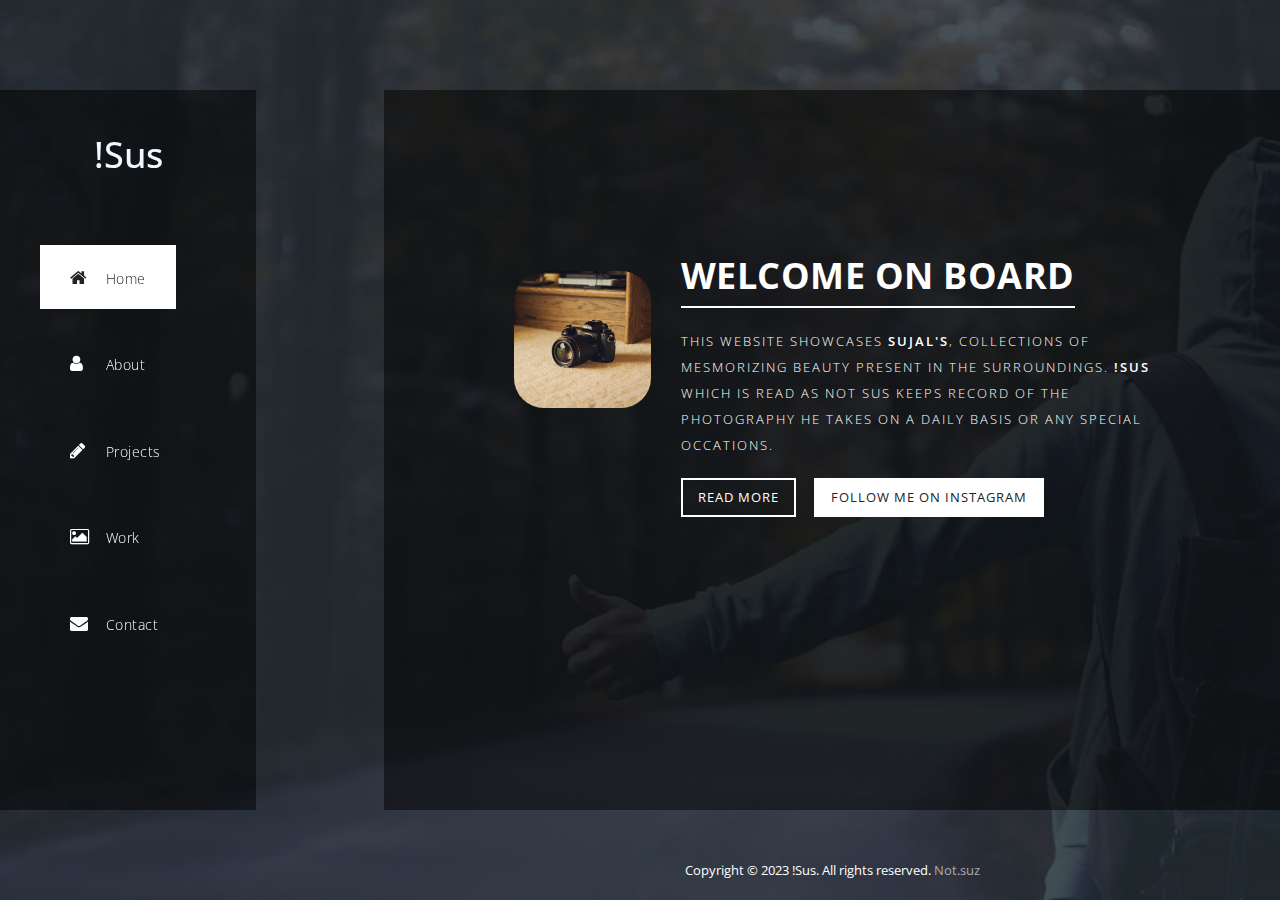
<file: index.html>
<!DOCTYPE html>
<html>
    <head>
        <meta charset="utf-8">
        <meta http-equiv="X-UA-Compatible" content="IE=edge,chrome=1">
        <title>!Sus</title>

        <meta name="description" content="">
        <meta name="viewport" content="width=device-width, initial-scale=1">
        <link rel="apple-touch-icon" href="apple-touch-icon.png">

        <link rel="stylesheet" href="css/bootstrap.min.css">
        <link rel="stylesheet" href="css/bootstrap-theme.min.css">
        <link rel="stylesheet" href="css/fontAwesome.css">
        <link rel="stylesheet" href="css/light-box.css">
        <link rel="stylesheet" href="css/templatemo-main.css">

        <link href="https://fonts.googleapis.com/css?family=Open+Sans:300,400,600,700,800" rel="stylesheet">

        <script src="js/vendor/modernizr-2.8.3-respond-1.4.2.min.js"></script>
        <style>
            .logo h1{
                color: aliceblue;
            }

        </style>
    </head>

<body>
    
    <div class="sequence">
  
      <div class="seq-preloader">
        <svg width="39" height="16" viewBox="0 0 39 16" xmlns="http://www.w3.org/2000/svg" class="seq-preload-indicator"><g fill="#F96D38"><path class="seq-preload-circle seq-preload-circle-1" d="M3.999 12.012c2.209 0 3.999-1.791 3.999-3.999s-1.79-3.999-3.999-3.999-3.999 1.791-3.999 3.999 1.79 3.999 3.999 3.999z"/><path class="seq-preload-circle seq-preload-circle-2" d="M15.996 13.468c3.018 0 5.465-2.447 5.465-5.466 0-3.018-2.447-5.465-5.465-5.465-3.019 0-5.466 2.447-5.466 5.465 0 3.019 2.447 5.466 5.466 5.466z"/><path class="seq-preload-circle seq-preload-circle-3" d="M31.322 15.334c4.049 0 7.332-3.282 7.332-7.332 0-4.049-3.282-7.332-7.332-7.332s-7.332 3.283-7.332 7.332c0 4.05 3.283 7.332 7.332 7.332z"/></g></svg>
      </div>
      
    </div>
    
  
        <nav>
          <div class="logo">
              <!-- <img src="img/logo.png" alt=""> -->
              <h1>!Sus</h1>
          </div>
          <div class="mini-logo">
              <img src="img/mini_logo.png" alt="">
          </div>
          <ul>
            <li><a href="#1"><i class="fa fa-home"></i> <em>Home</em></a></li>
            <li><a href="#2"><i class="fa fa-user"></i> <em>About</em></a></li>
            <li><a href="#3"><i class="fa fa-pencil"></i> <em>Projects</em></a></li>
            <li><a href="#4"><i class="fa fa-image"></i> <em>Work</em></a></li>
            <li><a href="#5"><i class="fa fa-envelope"></i> <em>Contact</em></a></li>
          </ul>
        </nav>
        
        <div class="slides">
          <div class="slide" id="1">
            <div class="content first-content">
              <div class="container-fluid">
                  <div class="col-md-3">
                      <div class="author-image">
                        <img src="img/cameraFront.png" alt=""></div>
                  </div>
                  <div class="col-md-9">
                      <h2>Welcome on Board</h2>
                      <p>This website showcases <em>Sujal's</em>, collections of mesmorizing beauty present in the surroundings. <em>!Sus</em> which is read as not sus keeps record of the photography he takes on a daily basis or any special occations.</p>
                      <div class="main-btn"><a href="#2">Read More</a></div>
                      <div class="fb-btn"><a href="https://www.instagram.com/sus.shade_/" target="_blank">Follow me on Instagram</a></div>
                  </div>
              </div>
            </div>
          </div>
          <div class="slide" id="2">
            <div class="content second-content">
                <div class="container-fluid">
                    <div class="col-md-6">
                        <div class="left-content">
                            <h2>Sujal Maharjan</h2>
                            <p>I am a student learning and exploring new ideas of capturing the beautiful figures around the places i visit.</p> 
                            <p> My journey into photography is fueled by a desire to explore, capture moments, and tell stories through the lens. Each click is a new adventure, revealing the beauty in everyday life and the intricate details often overlooked. I’m excited to share my discoveries and connect with others who appreciate the art of seeing the world in new ways.
                            <p>Join me as I continue to learn and grow in this creative pursuit!</p>
                          <div class="main-btn"><a href="#3">Read More</a></div>
                      </div>
                    </div>
                    <div class="col-md-6">
                        <div class="right-image">
                          <img src="img/doggy2.png" alt="">
                      </div>
                    </div>
                </div>
            </div>
          </div>
          <div class="slide" id="3">
            <div class="content third-content">
                <div class="container-fluid">
                    <div class="col-md-12">
                        <div class="row">
                            <div class="first-section">
                                <div class="container-fluid">
                                    <div class="row">
                                        <div class="col-md-6">
                                            <!-- <div class="left-content">
                                                <h2>Quisque commodo quam</h2>
                                                <p>Vestibulum augue ex, finibus sit amet nisi id, maximus ultrices ipsum. Maecenas rhoncus nibh in mauris lobortis, a maximus diam faucibus. In et eros urna. Suspendisse potenti. Pellentesque commodo, neque nec molestie tempus, purus ante feugiat augue.</p>
                                                <div class="main-btn"><a href="#4">Continue Reading</a></div>
                                            </div> -->
                                            <h1 style="color: aliceblue;">Projects:</h1>
                                            <p style="font-size: 6rem;"><strong>0</strong></p>
                                        </div>
                                        <div class="col-md-6">
                                            <div class="right-image">
                                                <!-- <img src="img/first_service.jpg" alt="first service"> -->
                                            </div>
                                        </div>
                                    </div>
                                </div>
                            </div>
                            <div class="second-section">
                                <div class="container-fluid">
                                    <div class="row">
                                        <div class="col-md-6">
                                            <div class="left-image">
                                                <!-- <img src="img/second_service.jpg" alt="second service"> -->
                                            </div>
                                        </div>
                                        <div class="col-md-6">
                                            <!-- <div class="right-content">
                                                <h2>Maecenas eu purus eu sapien</h2>
                                                <p>Sed vitae felis in lorem mollis mollis eget in leo. Donec commodo, ex nec rutrum venenatis, nisi nisl malesuada magna, sed semper ipsum enim a ipsum. Aenean in ante vel mi molestie bibendum. Quisque sit amet lacus in diam pretium faucibus. Cras vel justo lorem.</p>
                                                <div class="main-btn"><a href="#4">Continue Reading</a></div>
                                            </div> -->
                                        </div>
                                    </div>
                                </div>
                            </div>
                        </div>
                    </div>
                </div>
            </div>
          </div>
          <div class="slide" id="4">
            <div class="content fourth-content">
                <div class="container-fluid">
                    <div class="row">
                        <div class="col-md-4 col-sm-6">
                            <div class="item">
                                <div class="thumb">
                                    <a href="img/first_big_item.jpg" data-lightbox="image-1"><div class="hover-effect">
                                        <div class="hover-content">
                                            <h2>Number One</h2>
                                            <p>Quisque sit amet lacus in diam pretium faucibus. Cras vel justo lorem.</p>
                                        </div>
                                    </div></a>
                                    <div class="image">
                                        <img src="img/first_item.jpg">
                                    </div>
                                </div>
                            </div>
                        </div>
                        <div class="col-md-4 col-sm-6">
                            <div class="item">
                                <div class="thumb">
                                    <a href="img/second_big_item.jpg" data-lightbox="image-1"><div class="hover-effect">
                                        <div class="hover-content">
                                            <h2>Number Two</h2>
                                            <p>Donec eget dictum tellus. Curabitur a interdum diam. Nulla vestibulum porttitor porta.</p>
                                        </div>
                                    </div></a>
                                    <div class="image">
                                        <img src="img/second_item.jpg">
                                    </div>
                                </div>
                            </div>
                        </div>
                        <div class="col-md-4 col-sm-6">
                            <div class="item">
                                <div class="thumb">
                                    <a href="img/third_big_item.jpg" data-lightbox="image-1"><div class="hover-effect">
                                        <div class="hover-content">
                                            <h2>Number Three</h2>
                                            <p>Cras varius dolor et augue fringilla, eu commodo sapien iaculis.</p>
                                        </div>
                                    </div></a>
                                    <div class="image">
                                        <img src="img/third_item.jpg">
                                    </div>
                                </div>
                            </div>
                        </div>
                        <div class="col-md-4 col-sm-6">
                            <div class="item">
                                <div class="thumb">
                                    <a href="img/fourth_big_item.jpg" data-lightbox="image-1"><div class="hover-effect">
                                        <div class="hover-content">
                                            <h2>Number Four</h2>
                                            <p>Vestibulum augue ex, finibus sit amet nisi id, maximus ultrices ipsum.</p>
                                        </div>
                                    </div></a>
                                    <div class="image">
                                        <img src="img/fourth_item.jpg">
                                    </div>
                                </div>
                            </div>
                        </div>
                        <div class="col-md-4 col-sm-6">
                            <div class="item">
                                <div class="thumb">
                                    <a href="img/fifth_big_item.jpg" data-lightbox="image-1"><div class="hover-effect">
                                        <div class="hover-content">
                                            <h2>Fifth Item</h2>
                                            <p>Donec commodo, ex nec rutrum venenatis, nisi nisl malesuada magna.</p>
                                        </div>
                                    </div></a>
                                    <div class="image">
                                        <img src="img/fifth_item.jpg">
                                    </div>
                                </div>
                            </div>
                        </div>
                        <div class="col-md-4 col-sm-6">
                            <div class="item">
                                <div class="thumb">
                                    <a href="img/sixth_big_item.jpg" data-lightbox="image-1"><div class="hover-effect">
                                        <div class="hover-content">
                                            <h2>Sixth Item</h2>
                                            <p>Maecenas dapibus neque sed nisl consectetur, id semper nisi egestas.</p>
                                        </div>
                                    </div></a>
                                    <div class="image">
                                        <img src="img/sixth_item.jpg">
                                    </div>
                                </div>
                            </div>
                        </div>
                        <div class="col-md-4 col-sm-6">
                            <div class="item">
                                <div class="thumb">
                                    <a href="img/seventh_big_item.jpg" data-lightbox="image-1"><div class="hover-effect">
                                        <div class="hover-content">
                                            <h2>Number Seven</h2>
                                            <p>Etiam aliquet, est id varius fringilla, eros libero pellentesque lectus.</p>
                                        </div>
                                    </div></a>
                                    <div class="image">
                                        <img src="img/seventh_item.jpg">
                                    </div>
                                </div>
                            </div>
                        </div>
                        <div class="col-md-4 col-sm-6">
                            <div class="item">
                                <div class="thumb">
                                    <a href="img/eight_big_item.jpg" data-lightbox="image-1"><div class="hover-effect">
                                        <div class="hover-content">
                                            <h2>Number Eight</h2>
                                            <p>Vestibulum augue ex, finibus sit amet nisi id, maximus ultrices ipsum.</p>
                                        </div>
                                    </div></a>
                                    <div class="image">
                                        <img src="img/eight_item.jpg">
                                    </div>
                                </div>
                            </div>
                        </div>
                        <div class="col-md-4 col-sm-6">
                            <div class="item">
                                <div class="thumb">
                                    <a href="img/ninth_big_item.jpg" data-lightbox="image-1"><div class="hover-effect">
                                        <div class="hover-content">
                                            <h2>Number Nine</h2>
                                            <p>Orci varius natoque penatibus et magnis dis parturient montes.</p>
                                        </div>
                                    </div></a>
                                    <div class="image">
                                        <img src="img/ninth_item.jpg">
                                    </div>
                                </div>
                            </div>
                        </div>
                        <div class="col-md-4 col-sm-6">
                            <div class="item">
                                <div class="thumb">
                                    <a href="img/fifth_big_item.jpg" data-lightbox="image-1"><div class="hover-effect">
                                        <div class="hover-content">
                                            <h2>Number Ten</h2>
                                            <p>Vestibulum augue ex, finibus sit amet nisi id, maximus ultrices ipsum.</p>
                                        </div>
                                    </div></a>
                                    <div class="image">
                                        <img src="img/fifth_item.jpg">
                                    </div>
                                </div>
                            </div>
                        </div>
                        <div class="col-md-4 col-sm-6">
                            <div class="item">
                                <div class="thumb">
                                    <a href="img/first_big_item.jpg" data-lightbox="image-1"><div class="hover-effect">
                                        <div class="hover-content">
                                            <h2>Eleventh Item</h2>
                                            <p>Cras varius dolor et augue fringilla, eu commodo sapien iaculis.</p>
                                        </div>
                                    </div></a>
                                    <div class="image">
                                        <img src="img/first_item.jpg">
                                    </div>
                                </div>
                            </div>
                        </div>
                        <div class="col-md-4 col-sm-6">
                            <div class="item">
                                <div class="thumb">
                                    <a href="img/second_big_item.jpg" data-lightbox="image-1"><div class="hover-effect">
                                        <div class="hover-content">
                                            <h2>Twelvth Item</h2>
                                            <p>Etiam tincidunt magna ex, sit amet lobortis felis bibendum id.</p>
                                        </div>
                                    </div></a>
                                    <div class="image">
                                        <img src="img/second_item.jpg">
                                    </div>
                                </div>
                            </div>
                        </div>
                    </div>
                </div>
            </div>
          </div>
          <div class="slide" id="5">
            <div class="content fifth-content">
                <div class="container-fluid">
                    <div class="col-md-6">
                        <div id="map">
    <!-- How to change your own map point
            1. Go to Google Maps
            2. Click on your location point
            3. Click "Share" and choose "Embed map" tab
            4. Copy only URL and paste it within the src="" field below
	-->
                            <iframe src="https://www.google.com/maps/embed?pb=!1m18!1m12!1m3!1d3647.3030413476204!2d100.5641230193719!3d13.757206847615207!2m3!1f0!2f0!3f0!3m2!1i1024!2i768!4f13.1!3m3!1m2!1s0x0%3A0xf51ce6427b7918fc!2sG+Tower!5e0!3m2!1sen!2sth!4v1510722015945" width="100%" height="500px" frameborder="0" style="border:0" allowfullscreen></iframe>
                        </div>
                    </div>
                    <div class="col-md-6">
                        <form id="contact" action="" method="post">
                            <div class="row">
                                <div class="col-md-12">
                                  <fieldset>
                                    <input name="name" type="text" class="form-control" id="name" placeholder="Your name..." required="">
                                  </fieldset>
                                </div>
                                <div class="col-md-12">
                                  <fieldset>
                                    <input name="email" type="email" class="form-control" id="email" placeholder="Your email..." required="">
                                  </fieldset>
                                </div>
                                 <div class="col-md-12">
                                  <fieldset>
                                    <input name="subject" type="text" class="form-control" id="subject" placeholder="Subject..." required="">
                                  </fieldset>
                                </div>
                                <div class="col-md-12">
                                  <fieldset>
                                    <textarea name="message" rows="6" class="form-control" id="message" placeholder="Your message..." required=""></textarea>
                                  </fieldset>
                                </div>
                                <div class="col-md-12">
                                  <fieldset>
                                    <button type="submit" id="form-submit" class="btn">Send Now</button>
                                  </fieldset>
                                </div>
                            </div>
                        </form>
                    </div>
                </div>
            </div>
          </div>
        </div>

        <div class="footer">
          <div class="content">
              <p>Copyright &copy; 2023 !Sus. All rights reserved. <a href="http://www.instagram.com/sus.shade_/">Not.suz</a></p>
          </div>
        </div>

    
    <script src="//ajax.googleapis.com/ajax/libs/jquery/1.11.2/jquery.min.js"></script>
    <script>window.jQuery || document.write('<script src="js/vendor/jquery-1.11.2.min.js"><\/script>')</script>

    <script src="js/vendor/bootstrap.min.js"></script>
    
    <script src="js/datepicker.js"></script>
    <script src="js/plugins.js"></script>
    <script src="js/main.js"></script>

    <script src="http://ajax.googleapis.com/ajax/libs/jquery/1.10.2/jquery.min.js" type="text/javascript"></script>
    <script type="text/javascript">
    $(document).ready(function() {

        

        // navigation click actions 
        $('.scroll-link').on('click', function(event){
            event.preventDefault();
            var sectionID = $(this).attr("data-id");
            scrollToID('#' + sectionID, 750);
        });
        // scroll to top action
        $('.scroll-top').on('click', function(event) {
            event.preventDefault();
            $('html, body').animate({scrollTop:0}, 'slow');         
        });
        // mobile nav toggle
        $('#nav-toggle').on('click', function (event) {
            event.preventDefault();
            $('#main-nav').toggleClass("open");
        });
    });
    // scroll function
    function scrollToID(id, speed){
        var offSet = 0;
        var targetOffset = $(id).offset().top - offSet;
        var mainNav = $('#main-nav');
        $('html,body').animate({scrollTop:targetOffset}, speed);
        if (mainNav.hasClass("open")) {
            mainNav.css("height", "1px").removeClass("in").addClass("collapse");
            mainNav.removeClass("open");
        }
    }
    if (typeof console === "undefined") {
        console = {
            log: function() { }
        };
    }
    </script>
</body>
</html>
</file>
<file: css/light-box.css>
/* LIGHT BOX */

body:after {
  content: url(../img/close.png) url(../img/loading.gif) url(../img/prev.png) url(../img/next.png);
  display: none;
}

body.lb-disable-scrolling {
  overflow: hidden;
}

.lightboxOverlay {
  position: absolute;
  top: 0;
  left: 0;
  z-index: 99999;
  background-color: black;
  filter: progid:DXImageTransform.Microsoft.Alpha(Opacity=80);
  opacity: 0.8;
  display: none;
}

.lightbox {
  position: absolute;
  margin-top: 0%;
  left: 0;
  width: 100%;
  z-index: 100000;
  text-align: center;
  line-height: 0;
  font-weight: normal;
}

.lightbox .lb-image {
  display: block;
  height: auto;
  max-width: inherit;
  max-height: none;
  border-radius: 5px;

  /* Image border */
  border: 10px solid white;
}

.lightbox a img {
  border: none;
}

.lb-outerContainer {
  position: relative;
  *zoom: 1;
  width: 250px;
  height: 250px;
  margin: 0 auto;
  border-radius: 4px;

  /* Background color behind image.
     This is visible during transitions. */
  background-color: white;
}

.lb-outerContainer:after {
  content: "";
  display: table;
  clear: both;
}

.lb-loader {
  position: absolute;
  top: 43%;
  left: 0;
  height: 25%;
  width: 100%;
  text-align: center;
  line-height: 0;
}

.lb-cancel {
  display: block;
  width: 32px;
  height: 32px;
  margin: 0 auto;
  background: url(../img/loading.gif) no-repeat;
}

.lb-nav {
  position: absolute;
  top: 0;
  left: 0;
  height: 100%;
  width: 100%;
  z-index: 10;
}

.lb-container > .nav {
  left: 0;
}

.lb-nav a {
  outline: none;
  background-image: url('[data-uri]');
}

.lb-prev, .lb-next {
  height: 100%;
  cursor: pointer;
  display: block;
}

.lb-nav a.lb-prev {
  width: 34%;
  left: 0;
  float: left;
  background: url(../img/prev.png) left 48% no-repeat;
  filter: progid:DXImageTransform.Microsoft.Alpha(Opacity=0);
  opacity: 0;
  -webkit-transition: opacity 0.6s;
  -moz-transition: opacity 0.6s;
  -o-transition: opacity 0.6s;
  transition: opacity 0.6s;
}

.lb-nav a.lb-prev:hover {
  filter: progid:DXImageTransform.Microsoft.Alpha(Opacity=100);
  opacity: 1;
}

.lb-nav a.lb-next {
  width: 64%;
  right: 0;
  float: right;
  background: url(../img/next.png) right 48% no-repeat;
  filter: progid:DXImageTransform.Microsoft.Alpha(Opacity=0);
  opacity: 0;
  -webkit-transition: opacity 0.6s;
  -moz-transition: opacity 0.6s;
  -o-transition: opacity 0.6s;
  transition: opacity 0.6s;
}

.lb-nav a.lb-next:hover {
  filter: progid:DXImageTransform.Microsoft.Alpha(Opacity=100);
  opacity: 1;
}

.lb-dataContainer {
  margin: 0 auto;
  padding-top: 5px;
  *zoom: 1;
  width: 100%;
  -moz-border-radius-bottomleft: 4px;
  -webkit-border-bottom-left-radius: 4px;
  border-bottom-left-radius: 4px;
  -moz-border-radius-bottomright: 4px;
  -webkit-border-bottom-right-radius: 4px;
  border-bottom-right-radius: 4px;
}

.lb-dataContainer:after {
  content: "";
  display: table;
  clear: both;
}

.lb-data {
  padding: 0 4px;
  color: #ccc;
}

.lb-data .lb-details {
  width: 85%;
  float: left;
  text-align: left;
  line-height: 1.1em;
}

.lb-data .lb-caption {
  font-size: 13px;
  font-weight: bold;
  line-height: 1em;
}

.lb-data .lb-caption a {
  color: #4ae;
}

.lb-data .lb-number {
  margin-top: 15px;
  display: block;
  clear: left;
  padding-bottom: 1em;
  font-size: 13px;
  color: #999999;
}

.lb-data .lb-close {
  display: block;
  float: right;
  width: 30px;
  height: 30px;
  background: url(../img/close.png) top right no-repeat;
  text-align: right;
  outline: none;
  filter: progid:DXImageTransform.Microsoft.Alpha(Opacity=70);
  opacity: 0.7;
  -webkit-transition: opacity 0.2s;
  -moz-transition: opacity 0.2s;
  -o-transition: opacity 0.2s;
  transition: opacity 0.2s;
}

.lb-data .lb-close:hover {
  cursor: pointer;
  filter: progid:DXImageTransform.Microsoft.Alpha(Opacity=100);
  opacity: 1;
}
</file>
<file: css/templatemo-main.css>
/* 

Moonlight Template 

http://www.templatemo.com/tm-512-moonlight

*/

@keyframes seq-preloader {
  50% {
    opacity: 1;
  }
  
  100% {
    opacity: 0;
  }
}

.seq-preloader {
  background: white;
  visibility: visible;
  opacity: 1;
  position: absolute;
  z-index: 9999;
  height: 100%;
  width: 100%;
  top: 0;
  left: 0;
  right: 0;
  bottom: 0;
}

.seq-preloader.seq-preloaded {
  opacity: 0;
  visibility: hidden;
  transition: visibility 0s .5s, opacity .5s;
}

.seq-preload-indicator {
  overflow: visible;
  position: relative;
  top: 50%;
  left: 50%;
  transform: translate(-50%, -50%);
}

.seq-preload-circle {
  display: inline-block;
  height: 12px;
  width: 12px;
  fill: #7a7a7a;
  opacity: 0;
  animation: seq-preloader 1.25s infinite;
}

.seq-preload-circle-2 {
  animation-delay: .15s;
}

.seq-preload-circle-3 {
  animation-delay: .3s;
}

.seq-preload-indicator-fallback {
  width: 42px;
  overflow: visible;
}

.seq-preload-indicator-fallback .seq-preload-circle {
  width: 8px;
  height:8px;
  background-color: #f4f4f4;
  border-radius: 100%;
  opacity: 1;
  display: inline-block;
  vertical-align: middle;
}

.seq-preload-indicator-fallback .seq-preload-circle-2 {
  margin-left: 3px;
  margin-right: 3px;
  width: 12px;
  height: 12px;
}

.seq-preload-indicator-fallback .seq-preload-circle-3 {
  width: 16px;
  height: 16px;
}


/* MAIN CSS */

@-webkit-keyframes fill {
  0% {
    width: 0%;
    height: 1px;
  }
  50% {
    width: 100%;
    height: 1px;
  }
  100% {
    width: 100%;
    height: 100%;
    background: #fff;
  }
}
@keyframes fill {
  0% {
    width: 0%;
    height: 1px;
  }
  50% {
    width: 100%;
    height: 1px;
  }
  100% {
    width: 100%;
    height: 100%;
    background: #fff;
  }
}
@-webkit-keyframes fillColour {
  0% {
    color: #fff;
  }
  50% {
    color: #fff;
  }
  100% {
    color: #333;
  }
}
@keyframes fillColour {
  0% {
    color: #fff;
  }
  50% {
    color: #fff;
  }
  100% {
    color: #333;
  }
}
* {
  margin: 0;
  padding: 0;
  -webkit-box-sizing: border-box;
  box-sizing: border-box;
  font-family: "Open Sans", sans-serif;
}

html {
	overflow: hidden;
}

body {
  overflow: hidden;
  font-size: 100%;
}

nav {
	top: 10vh;
	bottom: 10vh;
  	text-align: center;
  	background: rgba(0, 0, 0, 0.5);
  	position: fixed;
  	z-index: 100;
  	height: 80vh;
  	left: 0;
  	width: 20%;
  	font-weight: 300;
  	font-size: 1rem;
}

nav em {
	font-style: normal;
	margin-left: 5px;
	font-size: 14px;
}

nav ul li i {
	width: 25px;
}

nav ul li a {
	font-size: 18px;
}

nav .mini-logo {
	display: none;
}

nav .logo {
	margin-top: 45px;
	padding: 0px 20px;
}

nav .logo img {
	max-width: 100%;
	overflow-y: hidden;
}

nav ul {
	margin-top: 60px;
  	text-align: left;
  	margin-left: 40px;
  	list-style-type: none;
  	height: 48vh;
  	display: -webkit-box;
  	display: -ms-flexbox;
  	display: flex;
  	-webkit-box-orient: vertical;
  	-webkit-box-direction: normal;
    -ms-flex-direction: column;
    flex-direction: column;
  	-ms-flex-pack: distribute;
    justify-content: space-around;
}
nav ul li {
	margin: 25px 0px;
}
nav a, nav a:visited, nav a:active {
  color: #fff;
}
nav a {
	text-decoration: none!important;
	font-size: 14px;
	letter-spacing: 0.5px;
  	-webkit-transition: color 2s, background 1s;
  	transition: color 2s, background 1s;
  	padding: 20px 30px;
  	position: relative;
  	z-index: 0;
}
nav a.active {
  background-color: #fff;
  color: #232323;
}
nav a::before {
  content: "";
  position: absolute;
  height: 0%;
  width: 0%;
  bottom: 0;
  left: 0;
  opacity: 1;
  z-index: -1;
}
nav a:hover {
	text-decoration: none;
  -webkit-animation: fillColour 0.7s forwards ease-in-out;
          animation: fillColour 0.7s forwards ease-in-out;
}
nav a:hover::before {
  -webkit-animation: fill 0.7s forwards ease-in-out;
          animation: fill 0.7s forwards ease-in-out;
  opacity: 1;
}

.slides {
  width: 500vw;
  height: 100vh;
  -webkit-transition: -webkit-transform 0.8s ease;
  transition: -webkit-transform 0.8s ease;
  transition: transform 0.8s ease;
  transition: transform 0.8s ease, -webkit-transform 0.8s ease;
}
.slides .slide {
  height: 100vh;
  width: 100vw;
  float: left;
  text-align: center;
  background-size: cover;
}
.slides .slide .content {
  overflow-y: scroll;
  position: relative;
  width: 70%;
  height: 80%;
  left: 30%;
  top: 10%;
  bottom: 10%;
  background: rgba(0, 0, 0, 0.5);
}
.content::-webkit-scrollbar {
  width: 5px;
  height: 8px;
  background-color: rgba(0, 0, 0, 0.5);
}
/* Add a thumb */
.content::-webkit-scrollbar-thumb {
    background: rgba(250, 250, 250, 0.5);
}

.slides .slide:nth-child(1) {
  background-image: url(../img/first_bg.jpg);
}
.slides .slide:nth-child(2) {
  background-image: url(../img/second_bg.jpg);
}
.slides .slide:nth-child(3) {
  background-image: url(../img/third_bg.jpg);
}
.slides .slide:nth-child(4) {
  background-image: url(../img/fourth_bg.jpg);
 }
.slides .slide:nth-child(5) {
  background-image: url(../img/fifth_bg.jpg);
}
.slides .slide img {
  width: 100%;
}


.main-btn a:hover {
	background-color: #fff;
	color: #232323!important;
}


.first-content {
	padding: 100px;
	text-align: left;
	padding-top: 13%;
}

.first-content .author-image img {
	margin-top: 15px;
	border-radius: 30px;
	max-width: 100%;
	overflow: hidden;
	float: left;
	margin-right: 35px;
}

.first-content h2 {
	font-size: 36px;
	text-transform: uppercase;
	font-weight: 700;
	color: #fff;
	letter-spacing: 0.5px;
	border-bottom: 2px solid #fff;
	display: inline-block;
	padding-bottom: 10px;
	margin-bottom: 20px;
	margin-top: 0px;
}

.first-content p {
	color: #fff;
	font-size: 13px;
	text-transform: uppercase;
	font-weight: 300;
	letter-spacing: 2px;
	line-height: 26px;
	margin-bottom: 20px;
}

.first-content em {
	font-style: normal;
	font-weight: 600;
}

.first-content .main-btn {
	display: inline-block;
	margin-right: 15px;
}

.first-content .main-btn a {
	display: inline-block;
	border: 2px solid #fff;
	padding: 8px 15px;
	font-size: 13px;
	text-transform: uppercase;
	letter-spacing: 1px;
	color: #fff;
	text-decoration: none;
	transition: all 0.5s;
	transition: all 0.5s;
}

.first-content .fb-btn {
	display: inline-block;
}

.first-content .fb-btn a {
	display: inline-block;
	background-color: #fff;
	border: 2px solid #fff;
	padding: 8px 15px;
	font-size: 13px;
	text-transform: uppercase;
	letter-spacing: 1px;
	color: #232323;
	text-decoration: none;
	transition: all 0.5s;
}

.first-content .fb-btn a:hover {
	color: #fff;
	background-color: transparent;
}


.second-content .container-fluid {
	padding-right: 0px;
	padding-left: 0px;
}

.second-content .container-fluid .col-md-6 {
	padding-right: 0px;
	padding-left: 0px;
}

.second-content .right-image img {
	max-width: 100%;
	min-width: 100%;
	overflow: hidden;
	float: right;
}

.second-content .left-content {
	padding: 60px;
	text-align: left;
}

.second-content h2 {
	font-size: 36px;
	text-transform: uppercase;
	font-weight: 700;
	color: #fff;
	letter-spacing: 0.5px;
	border-bottom: 2px solid #fff;
	display: inline-block;
	padding-bottom: 10px;
	margin-bottom: 20px;
	margin-top: 0px;
}

.second-content p {
	font-size: 13px;
	color: #fff;
	letter-spacing: 0.5px;
	font-weight: 300;
	line-height: 24px;
	margin-bottom: 30px;
}

.second-content a {
	color: #fff;
	text-decoration: underline;
}

.second-content .main-btn a {
	display: inline-block;
	border: 2px solid #fff;
	padding: 8px 15px;
	font-size: 13px;
	text-transform: uppercase;
	letter-spacing: 1px;
	color: #fff;
	text-decoration: none;
	transition: all 0.5s;
}


.third-content {
	text-align: left;
	padding: 30px;
}

.third-content .container-fluid {
	padding-right: 7.5px;
	padding-left: 7.5px;
}

.third-content .first-section .left-content {
	margin-right: 15px;
	margin-top: 12px;
}

.third-content .first-section .right-image {
	margin-left: 15px;
}

.third-content .second-section {
	margin-top: 30px;
}

.third-content .second-section .right-content {
	margin-left: 15px;
	margin-top: 12px;
}

.third-content .second-section .left-image {
	margin-right: 15px;
}

.third-content h2 {
	font-size: 24px;
	text-transform: uppercase;
	font-weight: 700;
	color: #fff;
	letter-spacing: 0.5px;
	border-bottom: 2px solid #fff;
	display: inline-block;
	padding-bottom: 10px;
	margin-bottom: 20px;
	margin-top: 0px;
}

.third-content p {
	font-size: 13px;
	color: #fff;
	letter-spacing: 0.5px;
	font-weight: 300;
	line-height: 24px;
	margin-bottom: 20px;
}

.third-content .main-btn a {
	display: inline-block;
	border: 2px solid #fff;
	padding: 8px 15px;
	font-size: 13px;
	text-transform: uppercase;
	letter-spacing: 1px;
	color: #fff;
	text-decoration: none;
	transition: all 0.5s;
}

.third-content .col-md-6 {
	margin: 0px;
	padding: 0px;
}


.fourth-content {
	padding: 5px;
}

.fourth-content .container-fluid {
	padding-right: 15px;
	padding-left: 15px;
}

.fourth-content .container-fluid .col-md-4 {
	padding-right: 0px;
	padding-left: 0px;
}

.fourth-content .item {
	margin: 10px;
}

.fourth-content .item img {
	max-width: 100%;
	overflow: hidden;
}

.fourth-content .item .thumb {
	position: relative;
}

.fourth-content .item .hover-effect {
	text-align: left;
	position: absolute;
	color: #fff;
	background-color: rgba(0,0,0,0.95);
	bottom: 0;
	top: 0;
	left: 0;
	right: 0;
	opacity: 0;
	visibility: hidden;
	transition: all 0.8s;
}

.fourth-content .item:hover .hover-effect {
	opacity: 1;
	visibility: visible;
}

.fourth-content .item .hover-effect .hover-content {
	transform: translateY(-50%);
    position: absolute;
    text-align: left;
    width: 100%;
    top: 50%;
    left: 0;
    padding: 30px;
}

.fourth-content .item .hover-effect h2 {
	font-size: 18px;
	text-transform: uppercase;
	font-weight: 700;
	color: #fff;
	letter-spacing: 0.5px;
	border-bottom: 1px solid #fff;
	display: inline-block;
	padding-bottom: 10px;
	margin-bottom: 10px;
	margin-top: 0px;
}

.fourth-content .item .hover-effect p {
	font-size: 13px;
	text-transform: uppercase;
	letter-spacing: 0.5px;
	line-height: 22px;
	padding-bottom: 0px;
	margin-bottom: 0px;
}



.fifth-content .container-fluid {
	padding-left: 0px;
	padding-right: 0px;
}

.fifth-content .container-fluid .col-md-6 {
	padding-left: 0px;
	padding-right: 0px;
}

.fifth-content #map {
	padding: 50px 0px 50px 50px;
}

.fifth-content #contact {
	padding: 50px 50px 50px 50px;
}

.fifth-content input {
  border-radius: 0px;
  padding-left: 15px;
  font-size: 13px;
  font-weight: 300;
  color: #fff;
  background-color: rgba(250, 250, 250, 0.15);
  outline: none;
  border: none;
  box-shadow: none;
  line-height: 40px;
  height: 40px;
  width: 100%;
  margin-bottom: 25px;
}

.fifth-content textarea {
  border-radius: 0px;
  padding-left: 15px;
  padding-top: 10px;
  font-size: 13px;
  font-weight: 300;
  color: #fff;
  background-color: rgba(250, 250, 250, 0.15);
  outline: none;
  border: none;
  box-shadow: none;
  height: 165px;
  max-height: 220px;
  width: 100%;
  max-width: 100%;
  margin-bottom: 25px;
}

.fifth-content button {
	max-width: 100%;
	width: 100%;
    display: inline-block;
	border: 2px solid #fff;
	padding: 8px 15px;
	font-size: 13px;
	text-transform: uppercase;
	letter-spacing: 1px;
	color: #fff;
	text-decoration: none;
	background-color: transparent;
	border-radius: 0px;
	transition: all 0.5s;
}

.fifth-content button:hover {
	color: #232323;
	background-color: #fff;
}

.footer .content {
	left: 30%;
	width: 70%;
	max-width: 70%;
	position: absolute;
	bottom: 0;
	right: 0;
	display: inline-block;
}

.footer .content p {
	text-align: center;
	font-size: 13px;
	color: #fff;
	margin-bottom: 20px;
}

.footer .content p a {
	color: #aaa;
	text-decoration: none;
}



/* REPONSIVE */

@media (max-width: 991px) {

	nav ul {
  		margin-left: 25px;
  	}

	.first-content {
		text-align: center;
		padding: 50px;
	}

	.first-content .author-image img {
		max-width: 195px;
		float: none;
		margin-right: 0px;
		margin-bottom: 30px;
	}

	.third-content .first-section {
		border-bottom: 1px solid rgba(250,250,250,0.3);
		padding-bottom: 45px;
		margin-bottom: 45px;
	}

	.third-content .first-section .left-content {
		margin-right: 0px;
		margin-bottom: 30px;
	}

	.third-content .first-section .right-image {
		margin-left: 0px;
	}

	.third-content .second-section .right-content {
		margin-left: 0px;
		margin-top: 30px;
	}


	.third-content .second-section .left-image {
		margin-right: 0px;
	}

	.fifth-content #map {
		padding: 30px 30px 30px 30px;
	}

	.fifth-content #contact {
		padding: 30px 30px 30px 30px;
	}

}

@media (max-width: 749px) {

	nav {
		width: 15vh;
	}

	nav .logo {
		display: none;
	}

	nav .mini-logo {
		margin-top: 60px;
		display: block;
	}

	nav ul {
		text-align: center;
		margin-left: 0px;
	}


	nav ul li em {
		display: none;
	}

	nav ul li i {
		width: 20px;
		height: 20px;
		line-height: 20px;
		text-align: center;
	}

	.first-content {
		padding: 30px 5px;
	}

	.first-content .main-btn {
		display: inline-block;
		margin-right: 0px;
		margin-bottom: 15px;
	}

	.second-content .left-content {
		padding: 30px;
		text-align: left;
	}

	.fourth-content .item .hover-effect h2 {
		font-size: 15px;
	}


	.fifth-content #map {
		padding: 15px 15px 15px 15px;
	}

	.fifth-content #contact {
		padding: 15px 15px 15px 15px;
	}

}

@media(max-width: 450px) {
	nav ul {
		margin-top: 30px;
	}
	nav ul li {
		margin: 10px 0px;
	}
	nav a {
	  	padding: 15px 20px;
	}
}
</file>
